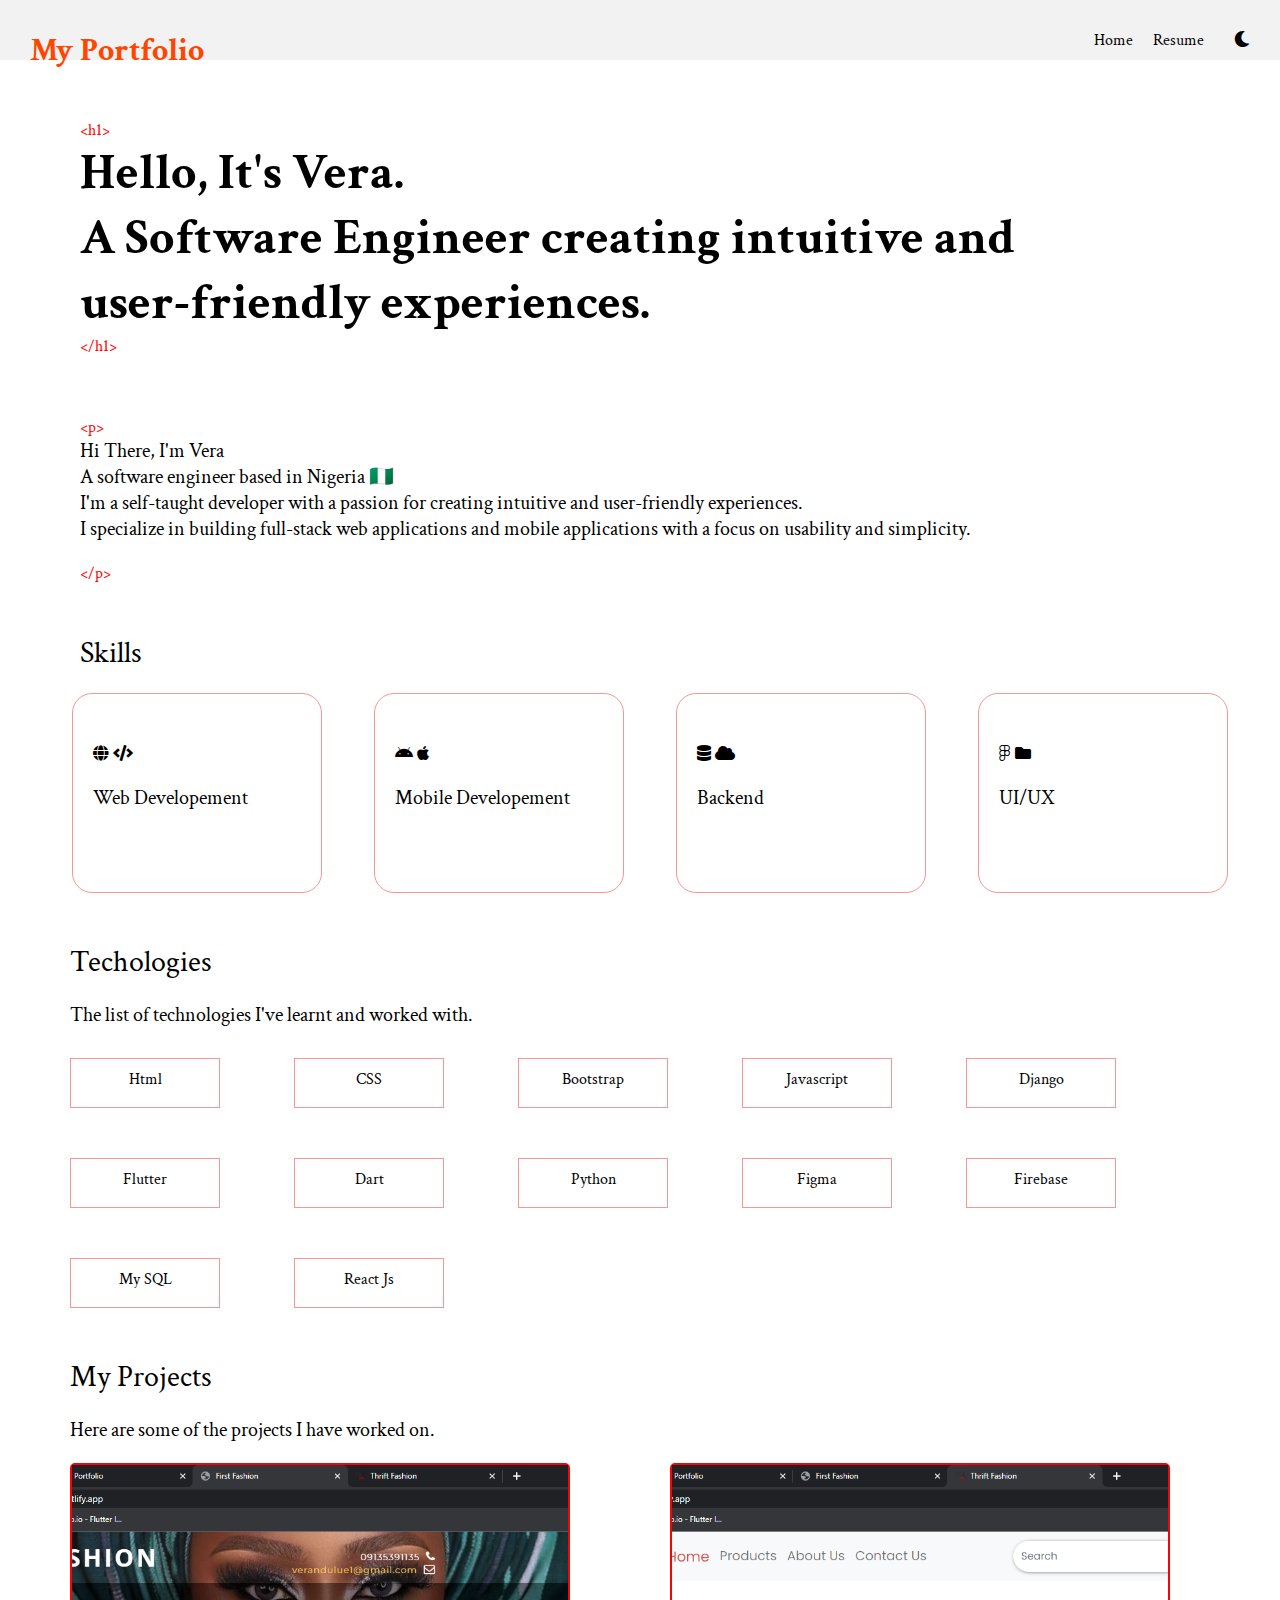
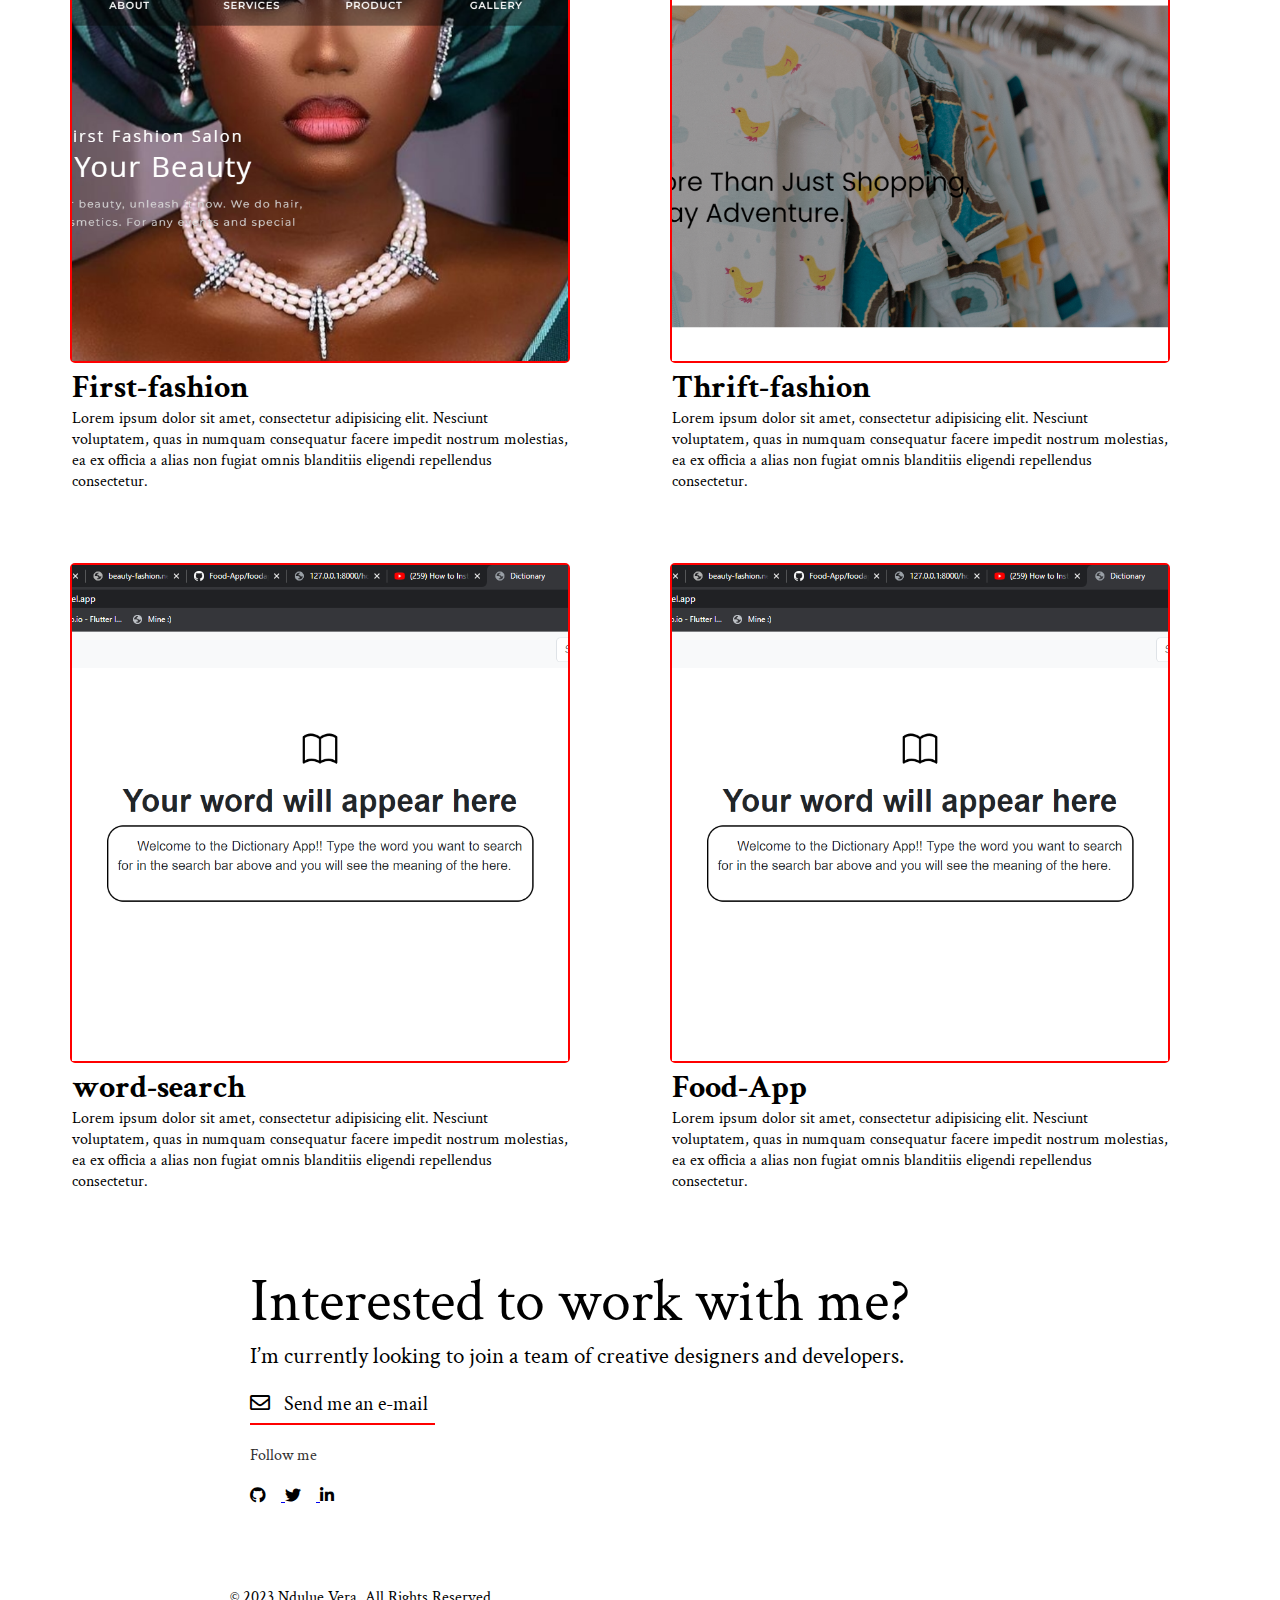
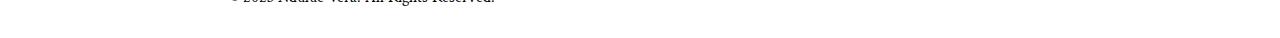
<file: index.html>
<!DOCTYPE html>
<html lang="en">
<head>
    <meta charset="UTF-8">
    <meta name="viewport" content="width=device-width, initial-scale=1.0">
    
    <link rel="stylesheet" href="https://cdnjs.cloudflare.com/ajax/libs/font-awesome/5.15.3/css/all.min.css">

    <link rel="preconnect" href="https://fonts.googleapis.com">
    <link rel="preconnect" href="https://fonts.gstatic.com" crossorigin>
    <link href="https://fonts.googleapis.com/css2?family=Crimson+Text&display=swap" rel="stylesheet">
    <link rel="stylesheet" href="./CSS/styles.css">
    <title>My Portfolio</title> 
</head>
<body>
   
    
        <nav>
          <div class="logo">
            <h1>My Portfolio</h1>
          </div>

          <div class="hamburger">
            <div class="line"></div>
            <div class="line"></div>
            <div class="line"></div>
          </div>

          <ul class="nav-links">
            <li><a href="./index.html">Home</a></li>
            <!-- <li><a href="#">About</a></li> -->
            <li><a href="./Resume.html">Resume</a></li>
            <!-- <li><a href="#">Contact</a></li> -->
            <li class="icon-container" id="theme-toggle"><i class="fas fa-moon"></i></li>
          </ul>
        </nav>



        <div class=" Intro-1">
            <div class="tag">&lt;h1&gt;</div>
            <p>
                Hello, It's Vera.<br>
                A Software Engineer creating intuitive and <br> user-friendly experiences.
                <br>
              
            </p>
            <div class="tag"> &lt;/h1&gt;</div>
        </div>
      
<div class="Intro-2">
    <div class="tag">&lt;p&gt;</div>
<p class="second-para">
    Hi There, I'm Vera<br>
    A software engineer based in Nigeria 🇳🇬<br>
    I'm a self-taught developer with a passion for creating intuitive and user-friendly experiences.<br>
    I specialize in building full-stack web applications and mobile applications with a focus on usability and simplicity.
   

</p>
<br>
    <div class="tag"> &lt;/p&gt;</div>
</div>
   
<p class="skill">Skills</p>


<div class="container">
    <!-- First div container -->
    <div class="box">
        <!-- the two icons -->
        <div class="icons">
        <i class="fas fa-globe"></i>
        <i class="fas fa-code"></i>
        </div>
        <!-- first div text -->
       <p class="web"> Web Developement</p>
    </div>

    <!-- Second div container -->
    <div class="box">
        <div class="icons">
            <i class="fab fa-android"></i> 
            <i class="fab fa-apple"></i>
        </div>
        <p class="web">Mobile Developement</p>
    </div>

    <!-- Third div container -->
    <div class="box">
        <!-- Two icons -->
        <div class="icons">
            <i class="fa fa-database"></i>
            <i class="fas fa-cloud"></i>
            </div>
       <p class="web">Backend</p> 
    </div>

    <!-- Fourth div container -->
    <div class="box">
<div class="icons">
    <i class="fab fa-figma"></i>
    <i class="fas fa-folder" ></i>
</div>
        <p class="web">UI/UX</p>
    </div>
  </div>
   
  
  <p class="tech">Techologies</p>
  <p class="tech-2">The list of technologies I've learnt and worked with. </p>

  <div class="container-2">
<div class="box-2">Html</div>
<div class="box-2">CSS</div>
<div class="box-2">Bootstrap</div>
<div class="box-2">Javascript</div>
<div class="box-4">Django</div> 
  </div>

<div class="container-3">
    <div class="box-3">Flutter</div>
    <div class="box-3">Dart</div>
    <div class="box-3">Python</div>
    <div class="box-3">Figma</div>
    <div class="box-4">Firebase</div>
</div>

   <div class="container-4">
   <div class="box-4">My SQL</div>
   <div class="box-4">React Js</div> 
  </div>
  
  <p class="project">My Projects</p>
  <p class="project-2"> Here are some of the projects I have worked on.</p>

  <div class="images">
    <div class="image">
      <img src="./Image/First-fashion.png" />
      <h1>First-fashion</h1>
      <p>Lorem ipsum dolor sit amet, consectetur adipisicing elit. Nesciunt voluptatem, quas in numquam consequatur facere impedit nostrum molestias, ea ex officia a alias non fugiat omnis blanditiis eligendi repellendus consectetur.</p>
    </div>

    <div class="image">
      <img src="./Image/Thrift-fashio.png" />
      <h1>Thrift-fashion</h1>
      <p>Lorem ipsum dolor sit amet, consectetur adipisicing elit. Nesciunt voluptatem, quas in numquam consequatur facere impedit nostrum molestias, ea ex officia a alias non fugiat omnis blanditiis eligendi repellendus consectetur.</p>
    </div>
  
</div>

<div class="images">
  <div class="image">
    <img src="./Image/word-search.png">
    <h1>word-search</h1>
    <p>Lorem ipsum dolor sit amet, consectetur adipisicing elit. Nesciunt voluptatem, quas in numquam consequatur facere impedit nostrum molestias, ea ex officia a alias non fugiat omnis blanditiis eligendi repellendus consectetur.</p>
  </div>

  <div class="image">
    <img src="./Image/word-search.png">
    <h1>Food-App</h1>
    <p>Lorem ipsum dolor sit amet, consectetur adipisicing elit. Nesciunt voluptatem, quas in numquam consequatur facere impedit nostrum molestias, ea ex officia a alias non fugiat omnis blanditiis eligendi repellendus consectetur.</p>
  </div>

</div>

<p class="recruits">Interested to work with me?</p>
<p class="recruits-2">I’m currently looking to join a team of creative designers and developers.</p>

<a class="link" href="mailto:verandulue1@gmail.com">
   <i class="far fa-envelope"></i> 
   Send me an e-mail
 </a>

 <hr>

 <p class="follow">Follow me</p>
<div id="links">
<a class="link-2"href="https://github.com/your_username" >
   <i class="fab fa-github"></i>
 </a>

 <!-- Twitter icon with a link to your Twitter profile -->
 <a class="link-2" href="https://twitter.com/your_username" >
   <i class="fab fa-twitter"></i>
 </a>

 <!-- LinkedIn icon with a link to your LinkedIn profile -->
 <a class="link-2" href="https://www.linkedin.com/in/your_username" target="_blank">
   <i class="fab fa-linkedin-in"></i>
 </a>
</div>
 <footer>
   <p class="copyright">© 2023 Ndulue Vera. All Rights Reserved.</p>
 </footer>




    <script src="./Javascript/styles.js">
  
    </script>
</body>
</html>
</file>
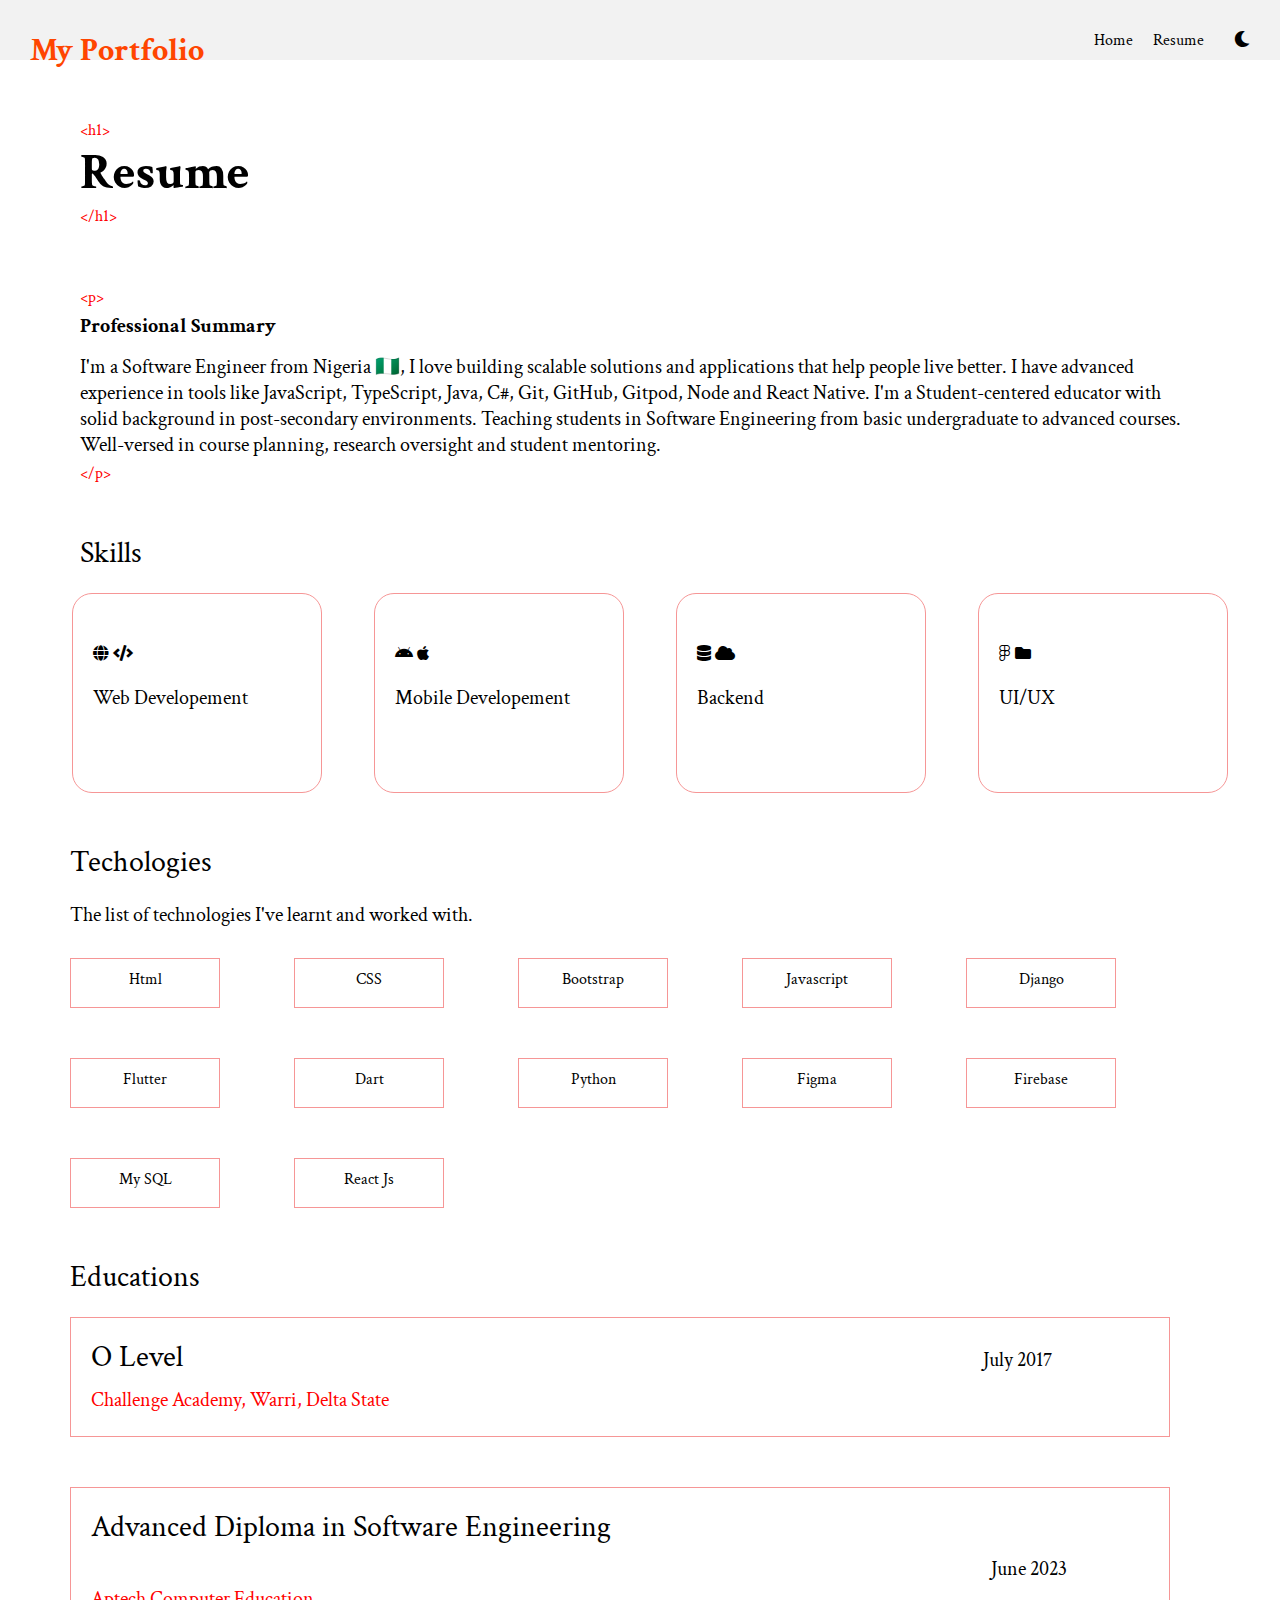
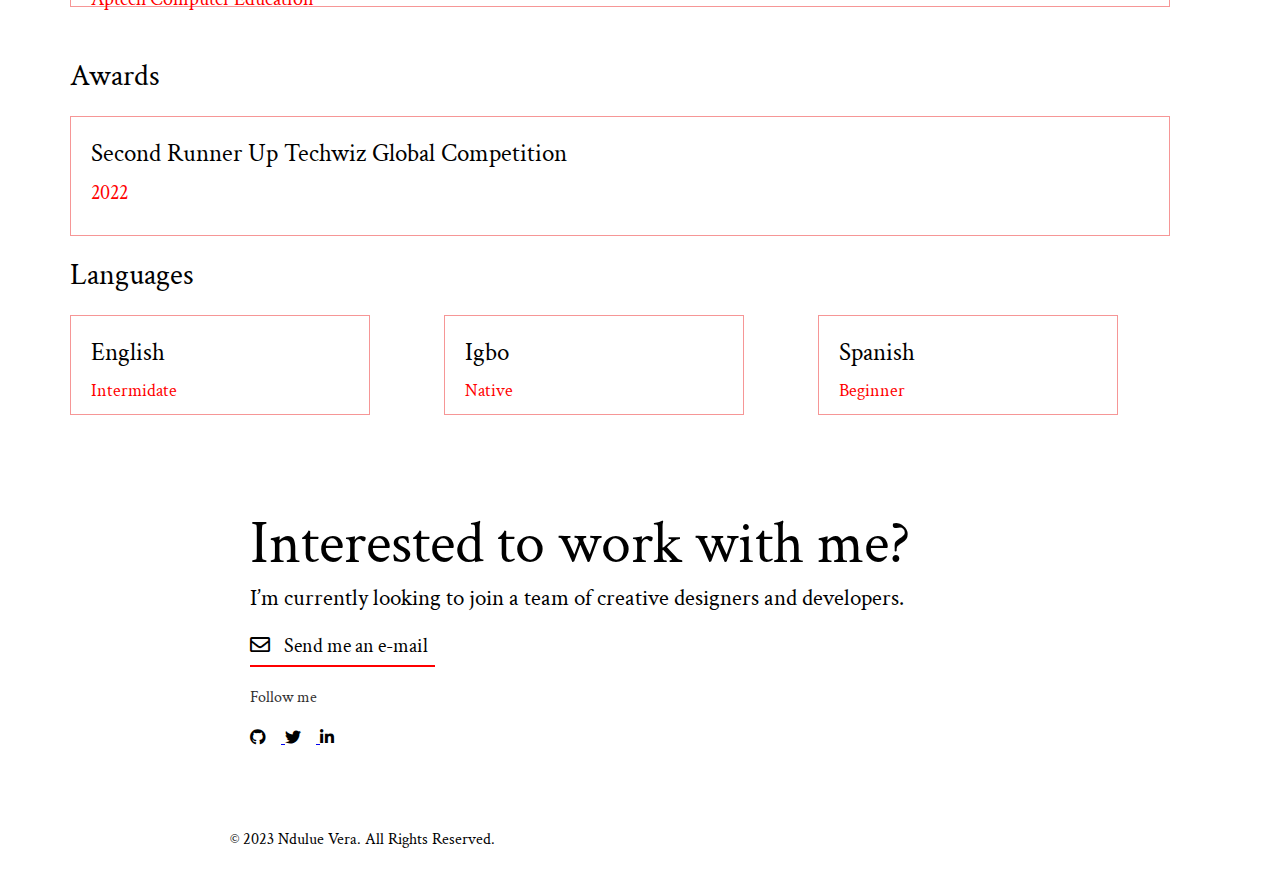
<file: Resume.html>
<!DOCTYPE html>
<html lang="en">
<head>
    <meta charset="UTF-8">
    <meta name="viewport" content="width=device-width, initial-scale=1.0">
    <link rel="stylesheet" href="https://cdnjs.cloudflare.com/ajax/libs/font-awesome/5.15.3/css/all.min.css">

    <link rel="preconnect" href="https://fonts.googleapis.com">
    <link rel="preconnect" href="https://fonts.gstatic.com" crossorigin>
    <link href="https://fonts.googleapis.com/css2?family=Crimson+Text&display=swap" rel="stylesheet">

    <link rel="stylesheet" href="./CSS/styles.css">
   
 
    <title>My Portfolio</title>
</head>
<body>
    <nav>
        <div class="logo">
          <h1>My Portfolio</h1>
        </div>

        <div class="hamburger">
          <div class="line"></div>
          <div class="line"></div>
          <div class="line"></div>
        </div>

        <ul class="nav-links">
          <li><a href="./index.html">Home</a></li>
          <!-- <li><a href="#">About</a></li> -->
          <li><a href="./Resume.html">Resume</a></li>
          <!-- <li><a href="#">Contact</a></li> -->
          <li class="icon-container" id="theme-toggle"><i class="fas fa-moon"></i></li>
        </ul>
      </nav>

<div class="intro-3">
    <div class="tag-2">&lt;h1&gt;</div>
    <p>Resume</p>
    <div class="tag-2"> &lt;/h1&gt;</div>
</div>
      

<div class="intro-4">
    <div class="tag-3">&lt;p&gt;</div>
    <p class="head">Professional Summary</p>
    <p class="paragraph">I'm a Software Engineer from Nigeria 🇳🇬, I love building scalable solutions and applications that help people live better. I have advanced experience in tools like JavaScript, TypeScript, Java, C#, Git, GitHub, Gitpod, Node and React Native. I'm a Student-centered educator with solid background in post-secondary environments. Teaching students in Software Engineering from basic undergraduate to advanced courses. Well-versed in course planning, research oversight and student mentoring.</p>
    <div class="tag-3">&lt;/p&gt;</div>
</div>


<p class="skill">Skills</p>


<div class="container">
    <!-- First div container -->
    <div class="box">
        <!-- the two icons -->
        <div class="icons">
        <i class="fas fa-globe"></i>
        <i class="fas fa-code"></i>
        </div>
        <!-- first div text -->
       <p class="web"> Web Developement</p>
    </div>

    <!-- Second div container -->
    <div class="box">
        <div class="icons">
            <i class="fab fa-android"></i> 
            <i class="fab fa-apple"></i>
        </div>
        <p class="web">Mobile Developement</p>
    </div>

    <!-- Third div container -->
    <div class="box">
        <!-- Two icons -->
        <div class="icons">
            <i class="fa fa-database"></i>
            <i class="fas fa-cloud"></i>
            </div>
       <p class="web">Backend</p> 
    </div>

    <!-- Fourth div container -->
    <div class="box">
<div class="icons">
    <i class="fab fa-figma"></i>
    <i class="fas fa-folder" ></i>
</div>
        <p class="web">UI/UX</p>
    </div>
  </div>
   
  
  <p class="tech">Techologies</p>
  <p class="tech-2">The list of technologies I've learnt and worked with. </p>

  <div class="container-2">
<div class="box-2">Html</div>
<div class="box-2">CSS</div>
<div class="box-2">Bootstrap</div>
<div class="box-2">Javascript</div>
<div class="box-4">Django</div> 
  </div>

<div class="container-3">
    <div class="box-3">Flutter</div>
    <div class="box-3">Dart</div>
    <div class="box-3">Python</div>
    <div class="box-3">Figma</div>
    <div class="box-4">Firebase</div>
</div>

   <div class="container-4">
   <div class="box-4">My SQL</div>
   <div class="box-4">React Js</div> 
  </div>


  <p class="head-2">Educations</p>

  <div class="edu">
 <p class="p-1">O Level<span>July 2017</span></p>
 
 <p class="p-3">Challenge Academy, Warri, Delta State</p>
  </div>

  <div class="edu">
    <p class="p-1">Advanced Diploma in Software Engineering <span class="sp">June 2023</span></p>
    <p class="p-4">Aptech Computer Education</p>
     </div>

     <p class="awards">Awards</p>
     <div class="Award">
        <p class="p-5">Second Runner Up Techwiz Global Competition</p>
        <p class="p-6">2022</p>
     </div>

     <p class="language">Languages</p>

     <div class="container-5">
        <div class="box-5">
            <p class="p7">English</p>
            <p class="p-7">Intermidate</p>
        </div>

        <div class="box-5">
            <p class="p7">Igbo</p>
            <p class="p-7">Native</p>
        </div>

        <div class="box-5">
            <p class="p7">Spanish</p>
            <p class="p-7">Beginner</p>
        </div>
     </div>

     <p class="recruits">Interested to work with me?</p>
     <p class="recruits-2">I’m currently looking to join a team of creative designers and developers.</p>

     <a class="link" href="mailto:verandulue1@gmail.com">
        <i class="far fa-envelope"></i> 
        Send me an e-mail
      </a>

      <hr>

      <p class="follow">Follow me</p>
<div id="links">
    <a class="link-2"href="https://github.com/your_username" >
        <i class="fab fa-github"></i>
      </a>
    
      <!-- Twitter icon with a link to your Twitter profile -->
      <a class="link-2" href="https://twitter.com/your_username" >
        <i class="fab fa-twitter"></i>
      </a>
    
      <!-- LinkedIn icon with a link to your LinkedIn profile -->
      <a class="link-2" href="https://www.linkedin.com/in/your_username" target="_blank">
        <i class="fab fa-linkedin-in"></i>
      </a>
</div>
      <footer>
        <p class="copyright">© 2023 Ndulue Vera. All Rights Reserved.</p>
      </footer>

    <script src="./Javascript/styles.js"></script>
</body>
</html>
</file>
<file: CSS/styles.css>
*{
    padding: 0px;
    margin: 0px;
    box-sizing: border-box;
    font-family: 'Crimson Text', serif;
}
/* For navigabar and logo */
nav {
    background-color: #f2f2f2;
    padding: 30px;
  }
  
  .logo {
    float: left;
  }
  
  .logo h1 {
    margin: 0;
    color: orangered;
  }
  
  .nav-links {
    float: right;
    list-style: none;
    margin: 0;
    padding: 0;
    text-decoration: none;
  }
  
  .nav-links li {
    
    display: inline-block;
    margin-left: 20px;
  }

  .nav-links a{
text-decoration: none;
color: black;
  }

  .nav-links li:first-child {
    margin-left: 0;
  }
  
  .icon-container {
    display: inline-block;
    vertical-align: middle; 
  }
  
  .icon-container i {
    margin-left: 10px; 
  }

  .dark-theme {
    background-color: #1a1a1a;
    color: #f2f2f2;
  }

  .dark-theme nav{
    background-color: #1a1a1a;
    color: #f2f2f2;
  }
  
  .dark-theme .nav-links a {
    color: #f2f2f2;
  }
  .dark-theme .hamburger{
    color: #f2f2f2;
  }

  .dark-theme .link-2{
    color: #f2f2f2;
  }
 
  
  .hamburger {
    display: flex;
    flex-direction: column;
    justify-content: center;
    align-items: center;
    width: 30px;
    height: 20px;
    cursor: pointer;
    margin-left: auto;
  }
  
  .line {
    width: 100%;
    height: 2px;
    background-color: #000;
    margin-bottom: 4px;
  }


/* For the beginning of the body inside the h1 tag and p tag */
  .Intro-1, .Intro-2, .intro-3, .intro-4 {
    margin-top: 60px;
    
    margin-left: 80px;
    margin-right: 80px;
    margin-bottom: 50px;
   
  }
  .Intro-1 .tag, .Intro-2 .tag, .intro-3 .tag-2, .intro-4 .tag-3{
    color: red;
  }
  .Intro-1 p, .intro-3 p{
    font-weight: 700;
    font-size: 50px; 
  }

  .Intro-2 p{
    font-weight: 350;
    font-size: 20px;
  } 
  
  .intro-4 .head{
font-size: 20px;
padding-top: 5px;
font-weight: bold;
padding-bottom: 15px;
  }

  .intro-4 .paragraph{
    font-size: 20px;
    padding-bottom: 5px;
  }


  /* styling for skills */
  .skill{
    font-size: 30px;
    margin-left: 80px;
    margin-bottom: 20px;
  }

  .container{
    margin-left: 20px;
    display: flex;
    justify-content: space-evenly;
  }

.box{
    margin-bottom: 50px;
    border: 1px solid rgb(246, 150, 150);
    height: 200px;
   width:250px;
    border-radius: 20px;
}
.box:hover{
    border: 1px solid red;
}
.icons{
    padding-top: 50px;
    padding-left: 20px;
    padding-bottom: 20px;
}
.web{
    font-size: 20px;
    padding-left: 20px ;
   
}

/* styling for the the contents under the Technologies */
.tech{
    font-size: 30px;
    margin-left: 70px;
    margin-bottom: 20px;
}
.tech-2{
    font-size: 20px;
    margin-left: 70px;
    margin-bottom: 30px;
}


  .box-2 {
    display: inline-block; 
    
   
    border: 1px solid rgb(246, 150, 150);
    margin-bottom: 50px;
    margin-left: 70px;
    height: 50px;
    width: 150px;
    text-align: center;
    padding: 10px;
    
    
  }
  .box-2:hover{
    border: 1px solid red;
  }

  
  .box-2:last-child {
    margin-right: 0;
  }

  .box-3 {
    display: inline-block; 
    
   
    border: 1px solid rgb(246, 150, 150);
    margin-bottom: 50px;
    margin-left: 70px;
    height: 50px;
    width: 150px;
    text-align: center;
    padding: 10px;
    
    
  }
  .box-3:hover{
    border: 1px solid red;
  }

  
  .box-3:last-child {
    margin-right: 0;
  }

  .box-4 {
    display: inline-block;
    
   
    border: 1px solid rgb(246, 150, 150);
    margin-bottom: 50px;
    margin-left: 70px;
    height: 50px;
    width: 150px;
    text-align: center;
    padding: 10px;
    
    
  }
  .box-4:hover{
    border: 1px solid red;
  }

  
  .box-4:last-child {
    margin-right: 0;
  }

  /* Contents for things projects */
.project{
    margin-left: 70px;
    font-size: 30px;
    margin-bottom: 20px;
}

.project-2{
margin-left: 70px;
font-size: 20px;
margin-bottom: 20px;
}

.images {
  display: flex;
  gap: 100px;
  margin-left: 70px;
  margin-right: 70px;
  margin-bottom: 200px;
}

.image {
  width: 500px;
  height: 500px;
  border: 2px solid red;
  border-radius: 5px;
}

.image img {
  width: 100%;
  height: 100%;
  object-fit:cover;
}


.head-2{
    font-size: 30px;
    margin-left: 70px;
    margin-bottom: 20px;
}
.edu{
    margin-left: 70px;
    border: 1px solid rgb(246, 150, 150);
    height: 120px;
    width: 1100px;
    margin-bottom:50px;
    
}
   
.edu:hover{
    border: 1px solid red;

}
.edu span{
    font-size: 20px;
   padding-left: 800px;
}
.edu .sp{
padding-left: 900px ;
padding-top: 10px;
}
.edu .p-3 {
    padding-left: 20px;
    font-size: 20px;
    padding-top: 10px;
    color: red;
}
.edu .p-4{
    padding-left: 20px;
    font-size:20px ;
    color: red;
}
.edu .p-1 {
font-size: 30px;
padding-top: 20px;
padding-left: 20px;
}

.awards{
    margin-left: 70px;
    font-size: 30px;
    margin-bottom: 20px;
}
.Award{
    margin-left: 70px;
    border: 1px solid rgb(246, 150, 150);
    height: 120px;
    width: 1100px;
    margin-bottom: 20px;
}
.Award:hover{
    border:1px solid red ;
}
.Award .p-5{
    padding-left: 20px;
    padding-top: 20px;
    font-size: 25px;
    padding-bottom: 10px;
}

.Award .p-6{
    padding-left: 20px;
    color: red;
    font-size: 20px;
}

.language{
    margin-left: 70px;
    font-size: 30px;
    margin-bottom: 20px;
}
 .container-5{
    margin-bottom: 20px;
   
   
} 
.box-5{
    width: 300px;
    height: 100px;
    display: inline-block;
    border: 1px solid rgb(246, 150, 150);
    margin-left: 70px;
    margin-bottom: 70px;
}
.box-5:hover{
    border: 1px solid red;
}

 .p7{
    padding-left:20px ;
padding-top: 20px;
font-size: 25px;
padding-bottom: 10px;
}
 .p-7{
color: red;
font-size: 18px;
padding-left: 20px;
}

.recruits{
    font-size: 60px;
    margin-left: 250px;
}
.recruits-2{
    font-size: 23px;
    margin-left: 250px;
    margin-bottom: 20px;
}

.link{
    margin-left: 250px;
    color: black;
    font-size: 20px;
    text-decoration: none;
    
}

.link i {
    margin-right: 10px; 
    color: black;
    margin-bottom: 10px;
  }

  hr{
    border: 1px solid red;
    width: 185px;
    margin-bottom: 20px;
    margin-left: 250px;
    
  }

  .follow{
    color: #323131;
    margin-left: 250px;
    font-weight: 400;
    margin-bottom: 20px;
  }

#links{
    margin-left: 250px;
    margin-bottom: 80px;
}

.link-2 i{
    color: black;
    margin-right: 15px;
}
.copyright{
    margin-left: 230px;
    margin-bottom: 30px;
}


 /* CSS for larger screens */
@media screen and (min-width: 768px) {
    .hamburger {
        display: none;
    }

    .nav-links {
        display: flex;
    }

}

/* CSS for smaller screens */
@media screen and (max-width: 767px) {
    .logo {
        flex: 1;
    }

    .hamburger {
        display: flex;
    }

    .nav-links {
        display: none;
        flex-direction: column;
        align-items: flex-end;
        position: absolute;
        top: 100%;
        right: 0;
        width: 100%;
        background-color: #f2f2f2;
        padding: 20px;
    }

    .nav-links li {
        margin-left: 0;
        margin-bottom: 10px;
    }

    .nav-links.show {
        display: block;
        position: absolute;
        top: 100%;
        right: 0;
        width: 100%;
        background-color: #f2f2f2;
        padding: 20px;
      }
      
      .nav-links.show li {
        margin-left: 0;
        margin-bottom: 10px;
      }
      
      .icon-container.show {
        display: block;
        margin-top: 10px;
      }

      .Intro-1,
      .Intro-2 {
          margin: 20px;
      }
  
      .Intro-1 p {
          font-size: 25px;
      }
  
      .Intro-2 p {
          font-size: 15px;
      } 

     .container{
        display: block;
        
     }
     .box{
        width: 200px;
     }
    .skill{
        margin-left: 20px;
    }

/* Responsiveness for skills */
    .container {
      flex-direction: column; 
      align-items: center; 
  }

  .box {
      width: 90%; 
  }

  .box-2,
  .box-3,
  .box-4 {
      display: block; 
      width: 90%; 
      margin: 0 auto 20px; 
  }

  .box-2:last-child,
  .box-3:last-child,
  .box-4:last-child {
      margin-bottom: 0; 
  }
}
</file>
